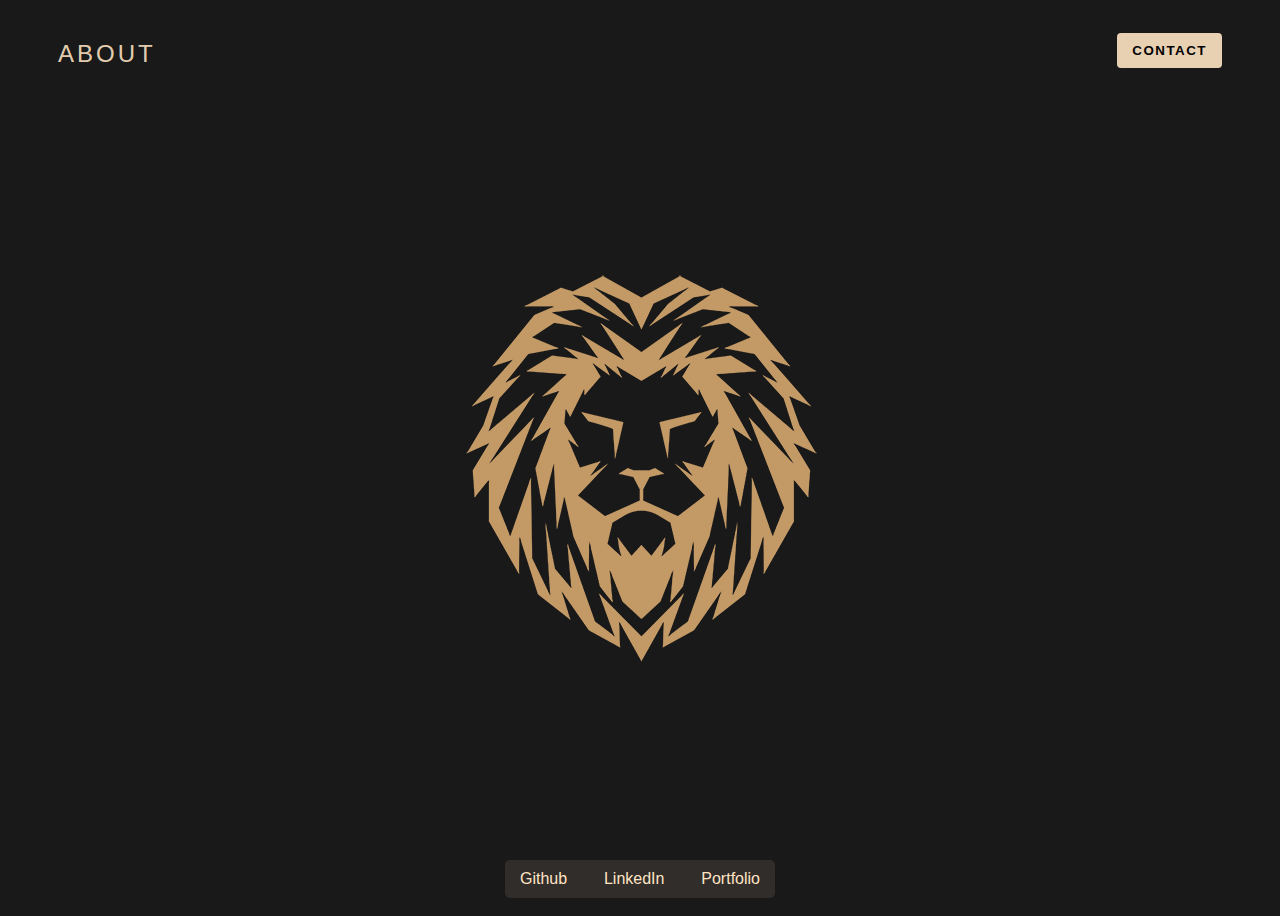
<file: index.html>
<!DOCTYPE html>
<html lang="en">
  <head>
    <meta charset="UTF-8" />
    <meta http-equiv="X-UA-Compatible" content="IE=edge" />
    <meta name="viewport" content="width=device-width, initial-scale=1.0" />
    <link rel="stylesheet" href="style.css" />
    <title>Vaishali @ Cardiff University</title>
  </head>
  <body class="homeBody">
    <header>
      <nav class="homeNav">
        <a href="about.html" class="about">About</a>
        <button class="register">Contact</button>
      </nav>
    </header>
    <main class="homeMain">
      <div class="mainWrappper">
        <!-- <img src="imgs/lion.png" alt="Golden_Lion_Shadow" id="gl2" /> -->
        <a href="">
            <img src="imgs/lion.png" alt="Golden_Lion" id="gl" /> 
        </a>
      </div>
    </main>
    <footer>
      <!-- contact -->
      <div class="footerWrapper">
        <a href="https://github.com/VaishaliPandiyen" class="footerInfo"
          >Github</a
        >
        <a
          href="https://www.linkedin.com/in/vaishali-pandiyen-1b46b8163/"
          class="footerInfo"
          >LinkedIn</a
        >
        <a href="" class="footerInfo">Portfolio</a>
      </div>
    </footer>
  </body>
</html>
</file>
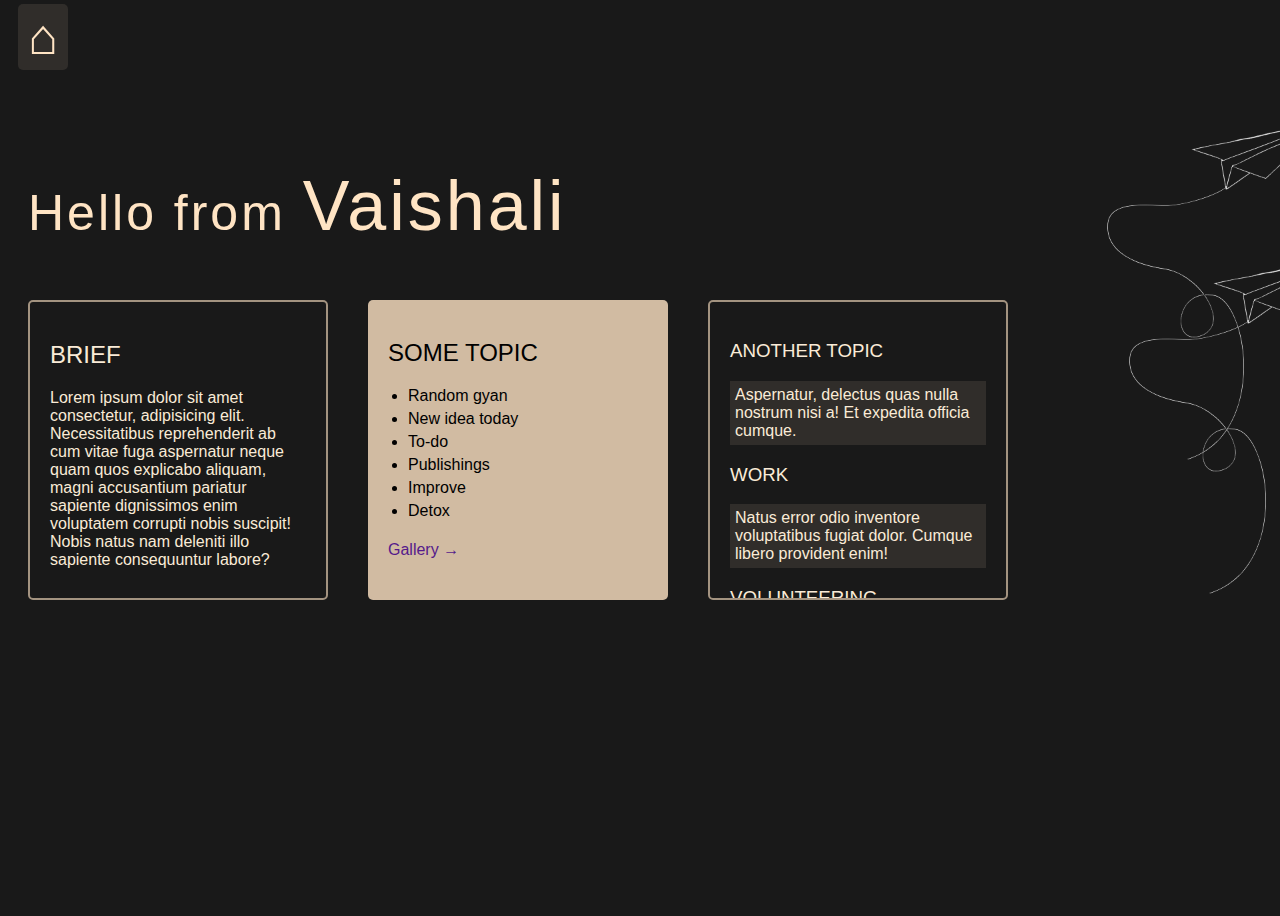
<file: about.html>
<!DOCTYPE html>
<html lang="en">
<head>
    <meta charset="UTF-8">
    <meta http-equiv="X-UA-Compatible" content="IE=edge">
    <meta name="viewport" content="width=device-width, initial-scale=1.0">
    <link rel="stylesheet" href="style.css" />
    <title>About Vaishali</title>
</head>
<body class="aboutBody">
    <nav>
        <a href="index.html" class="homeEntity">&#8962</a>
    </nav>
    <main class="aboutMain">
        <div>
            <h1 class="h1_name">Hello from <span class="vaishaliSpan"> Vaishali</span></h1>
            <div class="textDivWrapper">
                <div class="textDivs">
                    <h2 class="textDivH2 tddl">Brief</h2>
                    <p class="textDivInfo tddl">Lorem ipsum dolor sit amet consectetur, adipisicing elit. Necessitatibus reprehenderit ab cum vitae fuga aspernatur neque quam quos explicabo aliquam, magni accusantium pariatur sapiente dignissimos enim voluptatem corrupti nobis suscipit! Nobis natus nam deleniti illo sapiente consequuntur labore?</p>
                </div>
                <div class="textDivs">
                    <h2 class="textDivH2">Some topic</h2>
                    <ul style="padding-inline-start: 20px">
                        <li>Random gyan</li>
                        <li>New idea today</li>
                        <li>To-do</li>
                        <li>Publishings</li>
                        <li>Improve</li>
                        <li>Detox</li>
                    </ul>
                    <a href="">Gallery 	&#8594;</a>
                </div>
                <div class="textDivs td_of">
                    <h3 class="textDivH3 tddl">Another topic</h3>
                    <p class="tddl td3">Aspernatur, delectus quas nulla nostrum nisi a! Et expedita officia cumque. </p>
                    <h3 class="textDivH3 tddl">Work</h3>
                    <p class="tddl td3">Natus error odio inventore voluptatibus fugiat dolor. Cumque libero provident enim!</p>
                    <h3 class="textDivH3 tddl">Volunteering</h3>
                    <p class="tddl td3">Lorem ipsum dolor sit amet consectetur adipisicing elit. </p>
                    <p class="tddl td3">Animi laboriosam iste fugit doloremque. Optio, voluptates!</p>
                </div>
            </div>
        </div>
        <div>
            <img src="imgs/flight.png" alt="Paper_Plane" style="width:400px">
            <img src="imgs/flight.png" alt="Paper_Plane" class="planeDouble" style="width:400px">
        </div>
    </main>
</body>
</html>
</file>
<file: style.css>
.homeBody,
.aboutBody {
  padding: 0;
  background-color: rgb(0, 0, 0, 0.9);
  max-width: 100vw;
  height: 100vh;
  max-height: 100vh;
  box-sizing: border-box;
}
.homeBody {
  display: flex;
  flex-direction: column;
  justify-content: space-between;
}

.homeNav {
  display: flex;
  flex-direction: row;
  justify-content: space-between;
  align-items: flex-end;

  padding: 25px 50px;
}
.about {
  text-decoration: none;
  color: rgba(255, 228, 196, 0.9);
  font-size: 24px;
  letter-spacing: 3px;
}
.register {
  padding: 10px 15px;
  background: rgba(255, 228, 196, 0.9);
  border: 0px;
  border-radius: 0.3em;
  letter-spacing: 1.5px;
  font-weight: 700;
  /* font-size: 12px; */
}
.about,
.register {
  text-transform: uppercase;
  font-family: sans-serif;
}
.homeMain {
  display: flex;
  justify-content: center;
  align-items: center;
}
/* .mainWrappper:hover {
} */
#gl:hover {
  visibility: hidden;
  opacity: 0.9;
}
/* #gl {
  cursor: pointer;
} */
#gl2 {
  cursor: pointer;
  position: absolute;
  left: 545px;
  opacity: 0.3;
}

footer {
  margin: 10px 50px;

  display: flex;
  justify-content: center;
}
.footerWrapper {
  padding: 5px 10px;
  border-radius: 5px;
  background-color: rgba(255, 228, 196, 0.1);
  width: 250px;

  display: flex;
  justify-content: space-between;
}
.footerInfo {
  text-decoration: none;
  color: bisque;
  padding: 5px;
  font-family: sans-serif;
}

/* 


 */

.aboutBody {
  width: 100vw;
}
.homeEntity {
  margin: 10px;
  padding: 5px 10px;
  text-decoration: none;
  color: bisque;
  font-size: 50px;
  background-color: rgba(255, 228, 196, 0.1);
  border-radius: 5px;
}
.aboutMain {
  display: flex;
}
.h1_name {
  margin-top: 100px;
  margin-left: 20px;
  color: bisque;
  font-family: sans-serif;
  font-weight: 500;
  letter-spacing: 3px;
  font-size: 50px;
}
.vaishaliSpan {
  font-size: 70px;
}
.textDivWrapper {
  display: flex;
  /* flex-wrap: wrap; */
}
.textDivs {
  height: 300px;
  width: 300px;
  border: 2px solid rgba(255, 228, 196, 0.6);
  border-radius: 5px;
  box-sizing: border-box;
  margin: 20px;
  padding: 20px;
  font-family: sans-serif;
}

.textDivs:nth-of-type(2n) {
  background: rgba(255, 228, 196, 0.8);
  border: none;
}

.textDivH2,
.textDivH3 {
  text-transform: uppercase;
  font-weight: 500;
}
li {
  padding-bottom: 5px;
}
a {
  text-decoration: none;
}
.tddl {
  color: antiquewhite;
}
.td3 {
  background-color: rgba(255, 228, 196, 0.1);
  padding: 5px;
}
.td_of {
  overflow-y: scroll;
}
.planeDouble {
  position: absolute;
  left: 1050px;
  top: 200px;
}
</file>
